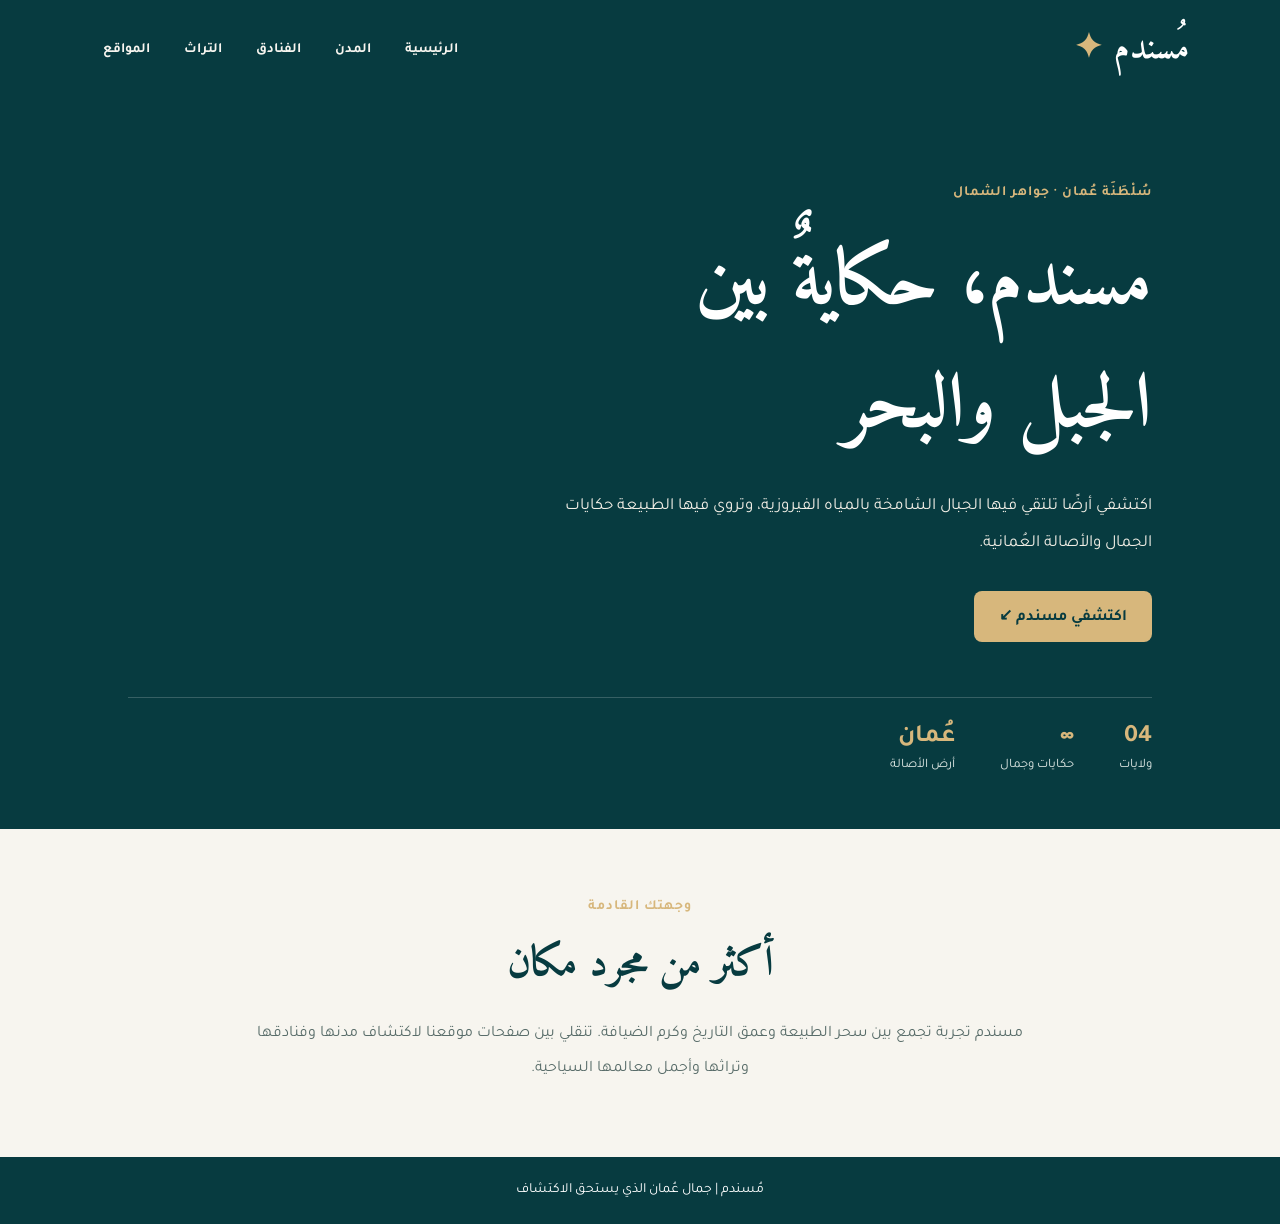
<file: index.html>
<!DOCTYPE html>
<html lang="ar" dir="rtl">
<head>
    <meta charset="UTF-8">
    <meta name="viewport" content="width=device-width, initial-scale=1.0">
    <title>مسندم | اكتشف عُمان</title>
    <link rel="stylesheet" href="style.css">
</head>

<body>

    <header>
        <h2 class="logo">مُسندم <span>✦</span></h2>

        <nav>
            <a href="index.html">الرئيسية</a>
            <a href="cities.html">المدن</a>
            <a href="hotels.html">الفنادق</a>
            <a href="legacies.html">التراث</a>
            <a href="locations.html">المواقع</a>
        </nav>
    </header>

    <main>
        <section class="hero">
            <p class="eyebrow">سُلْطَنَة عُمان · جواهر الشمال</p>

            <h1>مسندم، حكايةٌ بين<br>الجبل والبحر</h1>

            <p class="description">
                اكتشفي أرضًا تلتقي فيها الجبال الشامخة بالمياه الفيروزية،
                وتروي فيها الطبيعة حكايات الجمال والأصالة العُمانية.
            </p>

            <a href="locations.html" class="button">اكتشفي مسندم ↙</a>

            <div class="stats">
                <div>
                    <strong>04</strong>
                    <span>ولايات</span>
                </div>

                <div>
                    <strong>∞</strong>
                    <span>حكايات وجمال</span>
                </div>

                <div>
                    <strong>عُمان</strong>
                    <span>أرض الأصالة</span>
                </div>
            </div>
        </section>

        <section class="welcome">
            <p class="eyebrow">وجهتك القادمة</p>
            <h2>أكثر من مجرد مكان</h2>
            <p>
                مسندم تجربة تجمع بين سحر الطبيعة وعمق التاريخ وكرم الضيافة.
                تنقلي بين صفحات موقعنا لاكتشاف مدنها وفنادقها وتراثها
                وأجمل معالمها السياحية.
            </p>
        </section>
    </main>

    <footer>
        <p>مُسندم | جمال عُمان الذي يستحق الاكتشاف</p>
    </footer>

</body>
</html>
</file>
<file: style.css>
@import url('https://fonts.googleapis.com/css2?family=Amiri:wght@400;700&family=Tajawal:wght@400;500;600;700;800&display=swap');


:root {
    --dark: #073b40;
    --teal: #0b6267;
    --gold: #d7b77c;
    --cream: #f7f5ef;
    --text: #203a3a;
}

* {
    margin: 0;
    padding: 0;
    box-sizing: border-box;
}

body {
    
font-family: 'Tajawal', sans-serif;

    background: var(--cream);
    color: var(--text);
}

header {
    min-height: 85px;
    padding: 20px 7%;
    display: flex;
    align-items: center;
    justify-content: space-between;
    flex-wrap: wrap;
    gap: 20px;
    background: var(--dark);
    color: white;
}

.logo {
    font-size: 27px;
    letter-spacing: 1px;
}

.logo span {
    color: var(--gold);
}

nav {
    display: flex;
    flex-wrap: wrap;
    gap: 8px;
}

nav a {
    text-decoration: none;
    color: #f7f5ef;
    padding: 10px 13px;
    border-radius: 8px;
    font-size: 14px;
    transition: 0.3s;
}

nav a:hover {
    background: var(--teal);
    color: var(--gold);
}


.hero {
    min-height: 600px;
    padding: 85px 10% 55px;
    position: relative;
    isolation: isolate;
    overflow: hidden;
    background: #073b40;
    color: #fff;
}

.hero::before {
    content: "";
    position: absolute;
    inset: 0;
    z-index: -1;

    background-image:
        linear-gradient(
            90deg,
            rgba(7, 59, 64, 0.72),
            rgba(7, 59, 64, 0.87)
        ),
        url("https://images.unsplash.com/photo-1500375592092-40eb2168fd21?auto=format&fit=crop&w=2000&q=85");

    background-size: cover;
    background-position: center;
    opacity: 0.95;
}

.hero h1 {
    font-family: 'Amiri', serif;
    font-size: clamp(42px, 6vw, 76px);
    font-weight: 700;
    line-height: 1.5;
    margin-top: 22px;
    max-width: 800px;
}

.hero .description {
    max-width: 620px;
    font-size: 17px;
    line-height: 2.2;
    color: #f1eee5;
}

.welcome h2 {
    font-family: 'Amiri', serif;
    font-size: 42px;
    font-weight: 700;
    color: #073b40;
}

.logo {
    font-family: 'Amiri', serif;
    font-size: 32px;
}

nav a {
    font-family: 'IBM Plex Sans Arabic', sans-serif;
}


.eyebrow {
    color: var(--gold);
    font-size: 14px;
    font-weight: 600;
    letter-spacing: 1px;
}

.hero h1 {
    margin-top: 22px;
    font-size: clamp(36px, 6vw, 66px);
    line-height: 1.5;
    max-width: 750px;
}

.description {
    margin-top: 18px;
    max-width: 600px;
    line-height: 2.1;
    color: #e0e9e5;
    font-size: 16px;
}

.button {
    display: inline-block;
    margin-top: 28px;
    padding: 14px 25px;
    border-radius: 8px;
    background: var(--gold);
    color: var(--dark);
    text-decoration: none;
    font-weight: 700;
    transition: 0.3s;
}

.button:hover {
    background: white;
    transform: translateY(-3px);
}

.stats {
    display: flex;
    flex-wrap: wrap;
    gap: 45px;
    margin-top: 55px;
    border-top: 1px solid #ffffff30;
    padding-top: 25px;
}

.stats div {
    display: flex;
    flex-direction: column;
    gap: 5px;
}

.stats strong {
    font-size: 25px;
    color: var(--gold);
}

.stats span {
    font-size: 13px;
    color: #e0e9e5;
}

.welcome {
    max-width: 850px;
    margin: 70px auto;
    padding: 0 25px;
    text-align: center;
}

.welcome h2 {
    margin: 12px 0;
    font-size: 34px;
    color: var(--dark);
}

.welcome > p:last-child {
    line-height: 2.2;
    color: #586c69;
    margin-top: 15px;
}

footer {
    background: var(--dark);
    color: white;
    padding: 25px;
    text-align: center;
    font-size: 14px;
}

@media (max-width: 650px) {
    header {
        justify-content: center;
    }

    nav {
        justify-content: center;
    }

    .hero {
        padding: 60px 7% 40px;
    }

    .stats {
        gap: 25px;
    }
}

/* الخط العربي الفخم */

.logo,
.hero h1,
.welcome h2 {
    font-family: 'Amiri', serif;
    font-weight: 700;
}

.logo {
    font-size: 34px;
}

.hero h1 {
    font-size: clamp(46px, 6vw, 78px);
    line-height: 1.6;
}

.welcome h2 {
    font-size: 42px;
}

nav a,
.button {
    font-family: 'Tajawal', sans-serif;
    font-weight: 700;
}
</file>
